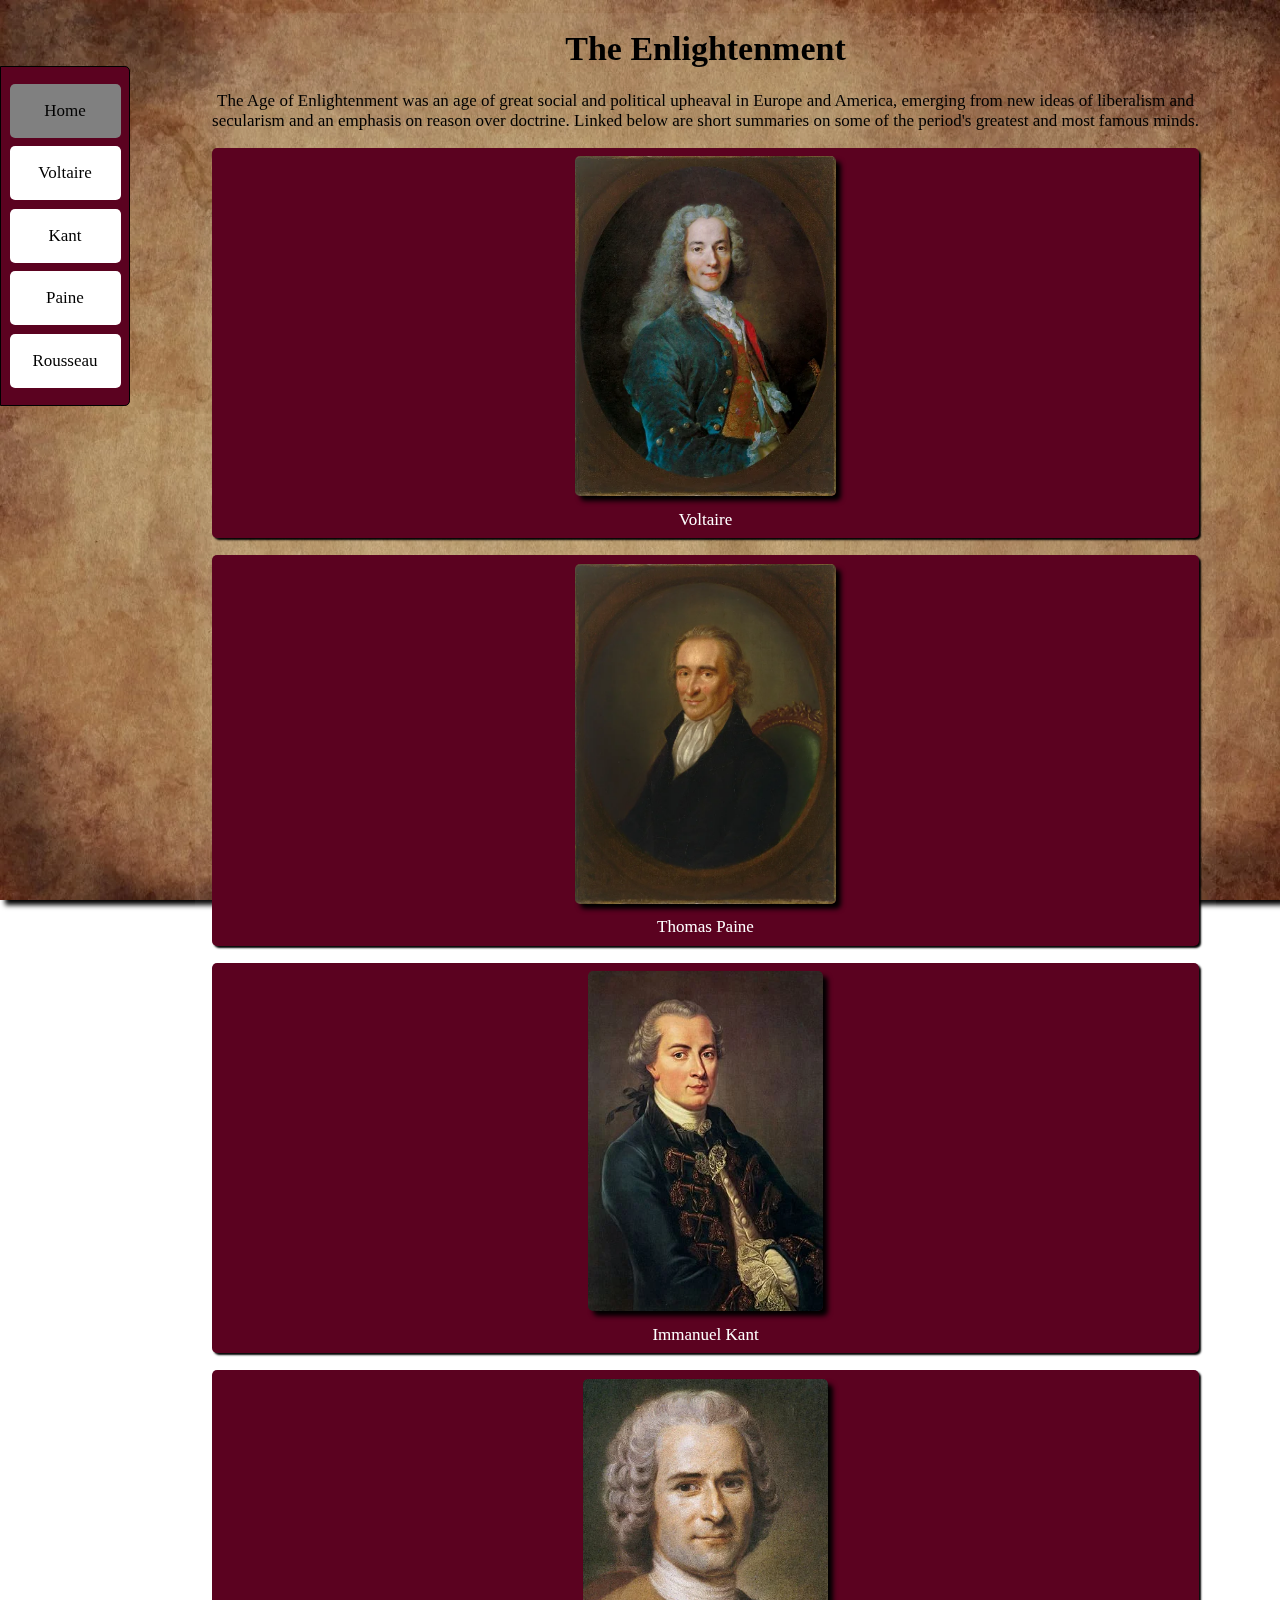
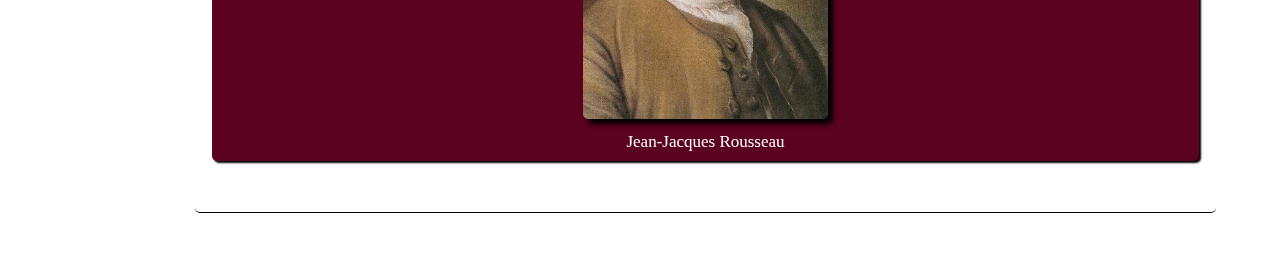
<file: index.html>
<!DOCTYPE html>
<html lang="en">
	<head>
		<meta charset="utf-8" />
		<meta name="viewport" content="width=device-width, initial-scale=1.0">
		<title>Enlightenment</title>
		<link rel="stylesheet" href="styles.css" />
	</head>
	<body>
		<img class="bg" src="images/parchment.jpeg" srcset="images/parchment-small.webp 480w, images/parchment-medium.webp 1280w, images/parchment-large.jpeg 2244w" sizes="100vw" alt="parchment">
		<nav id="interpage">
			<ul>
				<li class="real">Philosophers</li>
				<li>
					<ul class="dropdown-content">
						<li><a href="">Home</a></li>
						<li><a href="voltaire.html">Voltaire</a></li>
						<li><a href="kant.html">Kant</a></li>
						<li><a href="paine.html">Paine</a></li>
						<li><a href="rousseau.html">Rousseau</a></li>
					</ul>
				</li>
			</ul>
			<!-- <ul>
				<li class="real">History</li>
				<li>
					<ul class="dropdown-content">
						<li><a href="blah.html">blah</a></li>
						<li><a href="blah.html">blah</a></li>
						<li><a href="blah.html">blah</a></li>
					</ul>
				</li>
			</ul> -->
			<section class="sidebar">
				<ul>
					<li><a href="">Home</a></li>
                    <li><a href="voltaire.html">Voltaire</a></li>
                    <li><a href="kant.html">Kant</a></li>
                    <li><a href="paine.html">Paine</a></li>
                    <li><a href="rousseau.html">Rousseau</a></li>
				</ul>
            </section>
		</nav>
		<main>
			<article>
				<h1>The Enlightenment</h1>
				<p>The Age of Enlightenment was an age of great social and political upheaval in Europe and America, emerging from new ideas of liberalism and secularism and an emphasis on reason over doctrine. Linked below are short summaries on some of the period's greatest and most famous minds.</p>
				<figure>
					<a href="voltaire.html">
						<img src="images/voltaire.webp" alt="Voltaire">
					</a>
					<figcaption>Voltaire</figcaption>
				</figure>
				<figure>
					<a href="paine.html">
						<img src="images/paine.webp" alt="Thomas Paine">
					</a>
					<figcaption>Thomas Paine</figcaption>
				</figure>
				<figure>
					<a href="kant.html">
						<img src="images/kant.webp" alt="Immanuel Kant">
					</a>
					<figcaption>Immanuel Kant</figcaption>
				</figure>
				<figure>
					<a href="rousseau.html">
						<img src="images/rousseau.webp" alt="Jean-Jacques Rousseau">
					</a>
					<figcaption>Jean-Jacques Rousseau</figcaption>
				</figure>
			</article>
		</main>
	</body>
</html>
</file>
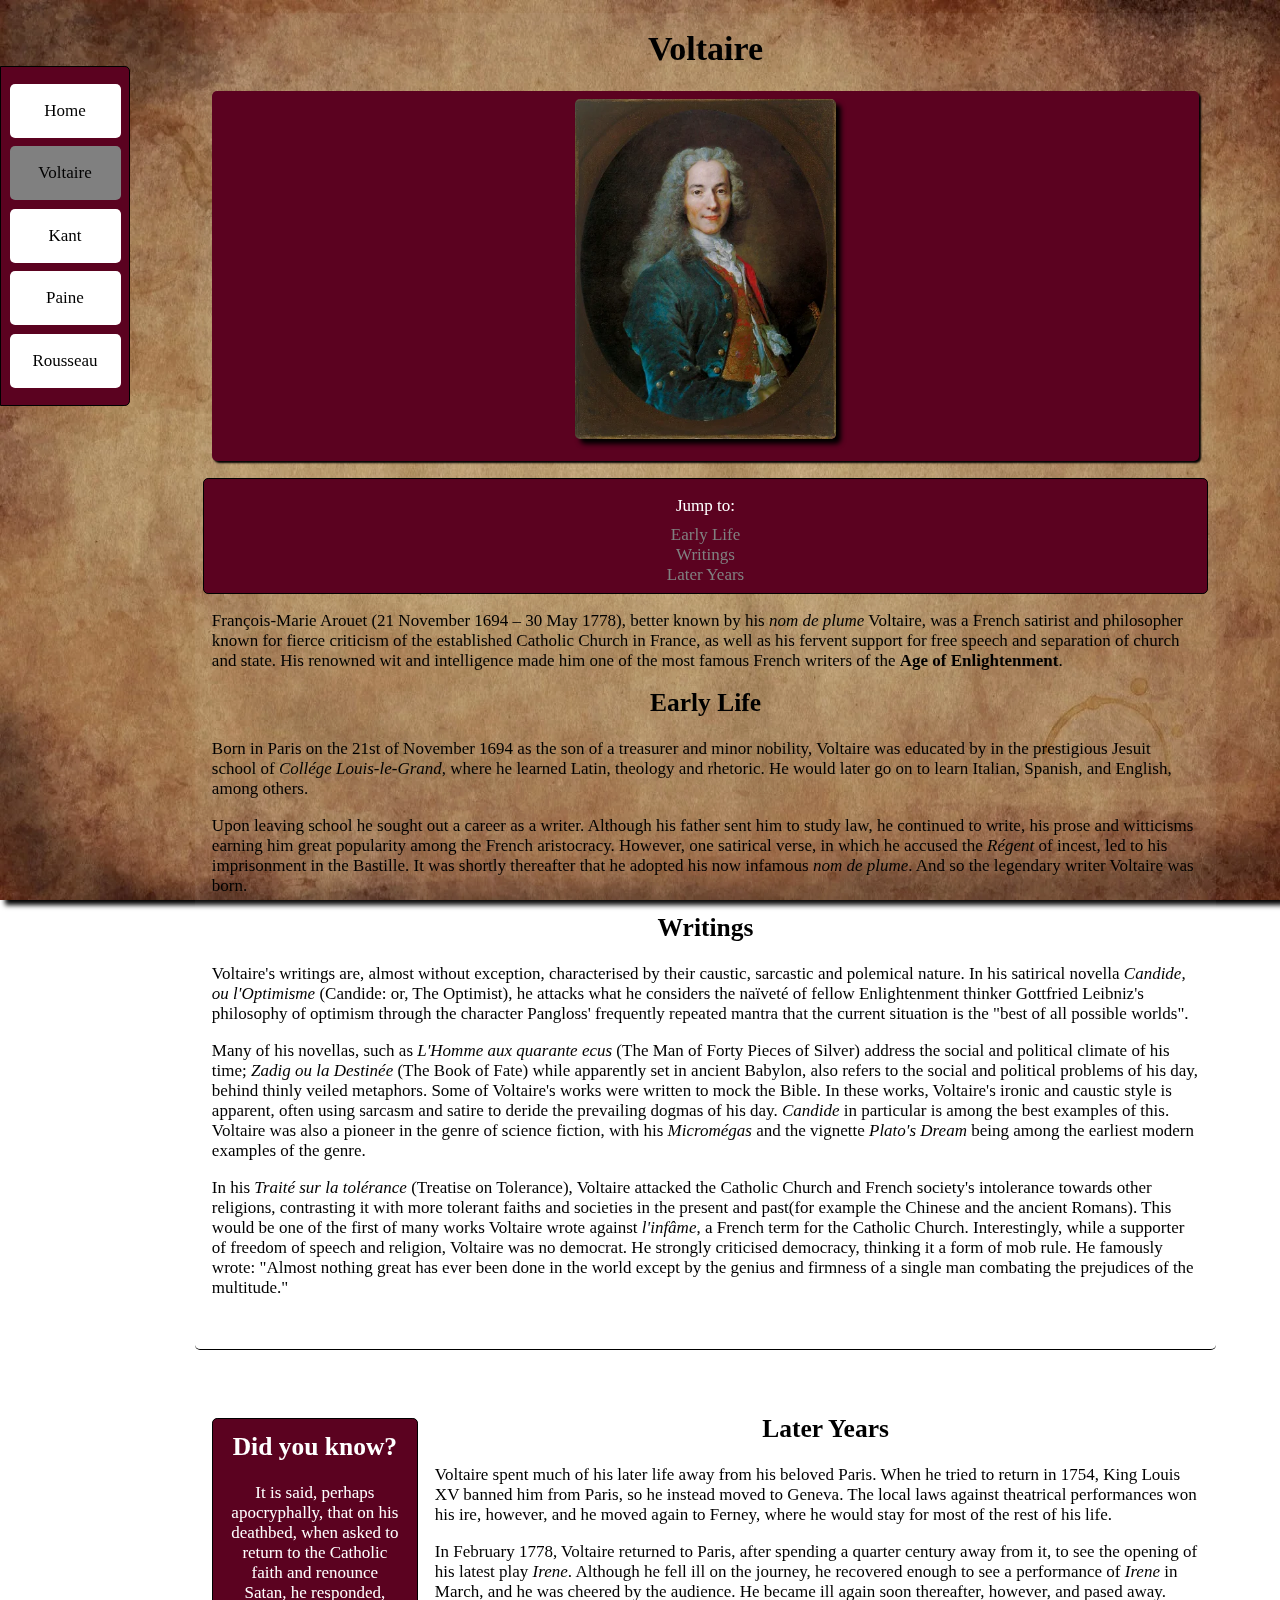
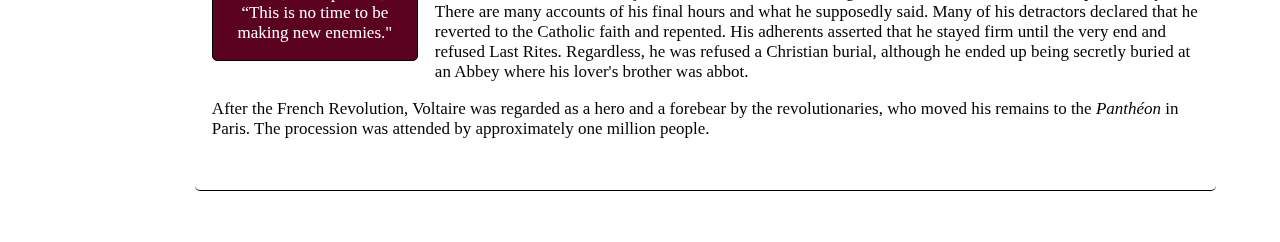
<file: voltaire.html>
<!DOCTYPE html>
<html lang="en">
	<head>
		<meta charset="utf-8" />
		<meta name="viewport" content="width=device-width, initial-scale=1.0">
		<title>Voltaire</title>
		<link rel="stylesheet" href="styles.css" />
		<link rel="shortcut icon" href="images/favicon.ico" type="image/x-icon">
	</head>
	<body>
		<img class="bg" src="images/parchment.jpeg" srcset="images/parchment-small.webp 480w, images/parchment-medium.webp 1280w, images/parchment-large.jpeg 2244w" sizes="100vw" alt="parchment"> <!-- makes the site load a background image proportional to user screen size, preventing users wastefulling downloading images much bigger than they need -->
		<nav id="interpage">
			<ul>
				<li class="real"><a href="index.html">Home</a></li>
			</ul>
			<ul>
				<li class="real">Philosophers</li>
				<li>
					<ul class="dropdown-content">
						<li><a href="">Voltaire</a></li>
						<li><a href="kant.html">Kant</a></li>
						<li><a href="paine.html">Paine</a></li>
						<li><a href="rousseau.html">Rousseau</a></li>
					</ul>
				</li>
			</ul>
			<section class="sidebar">
				<ul>
					<li><a href="index.html">Home</a></li>
					<li><a href="">Voltaire</a></li>
					<li><a href="kant.html">Kant</a></li>
					<li><a href="paine.html">Paine</a></li>
					<li><a href="rousseau.html">Rousseau</a></li>
				</ul>
            </section>
		</nav>
		<main>
			<article>
                <h1>Voltaire</h1>
				<figure>
					<img src="images/voltaire.webp" alt="A portrait of Voltaire.">
					<figcaption></figcaption>
				</figure>
				<nav>
					<p>Jump to:</p>
					<ul>
						<li><a href="#section1">Early Life</a></li>
						<li><a href="#section2">Writings</a></li>
						<li><a href="#section3">Later Years</a></li>
					</ul>
				</nav>
				<section>
					<p><span lang="fr">Fran&ccedil;ois-Marie Arouet</span> (21 November 1694 – 30 May 1778), better known by his <i lang="fr">nom de plume</i> Voltaire, was a French satirist and philosopher known for fierce criticism of the established Catholic Church in France, as well as his fervent support for free speech and separation of church and state. His renowned wit and intelligence made him one of the most famous French writers of the <b>Age of Enlightenment</b>.</p>
				</section>
				<section id="section1">
					<h2>Early Life</h2>
					<p>Born in Paris on the 21st of November 1694 as the son of a treasurer and minor nobility, Voltaire was educated by in the prestigious Jesuit school of <i lang="fr">Coll&eacute;ge Louis-le-Grand</i>, where he learned Latin, theology and rhetoric. He would later go on to learn Italian, Spanish, and English, among others.</p>
					<p>Upon leaving school he sought out a career as a writer. Although his father sent him to study law, he continued to write, his prose and witticisms earning him great popularity among the French aristocracy. However, one satirical verse, in which he accused the <i lang="fr">Régent</i> of incest, led to his imprisonment in the Bastille. It was shortly thereafter that he adopted his now infamous <i lang="fr">nom de plume</i>. And so the legendary writer Voltaire was born.</p>
				</section>
				<section id="section2">
					<h2>Writings</h2>
					<p>Voltaire's writings are, almost without exception, characterised by their caustic, sarcastic and polemical nature. In his satirical novella <i lang="fr">Candide, ou l'Optimisme</i> (Candide: or, The Optimist), he attacks what he considers the na&iuml;vet&eacute; of fellow Enlightenment thinker Gottfried Leibniz's philosophy of optimism through the character Pangloss' frequently repeated mantra that the current situation is the "best of all possible worlds".</p>
					<p>Many of his novellas, such as <i lang="fr">L'Homme aux quarante ecus</i> (The Man of Forty Pieces of Silver) address the social and political climate of his time; <i lang="fr">Zadig ou la Destin&eacute;e</i> (The Book of Fate) while apparently set in ancient Babylon, also refers to the social and political problems of his day, behind thinly veiled metaphors. Some of Voltaire's works were written to mock the Bible. In these works, Voltaire's ironic and caustic style is apparent, often using sarcasm and satire to deride the prevailing dogmas of his day. <i lang="fr">Candide</i> in particular is among the best examples of this. Voltaire was also a pioneer in the genre of science fiction, with his <i lang="fr">Micromégas</i> and the vignette <i>Plato's Dream</i> being among the earliest modern examples of the genre.</p>
					<p>In his <i lang="fr">Trait&eacute; sur la tol&eacute;rance</i> (Treatise on Tolerance), Voltaire attacked the Catholic Church and French society's intolerance towards other religions, contrasting it with more tolerant faiths and societies in the present and past(for example the Chinese and the ancient Romans). This would be one of the first of many works Voltaire wrote against <i lang="fr">l'inf&acirc;me</i>, a French term for the Catholic Church. Interestingly, while a supporter of freedom of speech and religion, Voltaire was no democrat. He strongly criticised democracy, thinking it a form of mob rule. He famously wrote: "Almost nothing great has ever been done in the world except by the genius and firmness of a single man combating the prejudices of the multitude."
				</section>
			</article>
			<article>
				<section id="didyouknow">
					<h2>Did you know?</h2>
					<p>It is said, perhaps apocryphally, that on his deathbed, when asked to return to the Catholic faith and renounce Satan, he responded, “This is no time to be making new enemies."</p>
				</section>
				<section id="section3">
					<h2>Later Years</h2>
					<p>Voltaire spent much of his later life away from his beloved Paris. When he tried to return in 1754, King <span lang="fr">Louis</span> XV banned him from Paris, so he instead moved to Geneva. The local laws against theatrical performances won his ire, however, and he moved again to Ferney, where he would stay for most of the rest of his life.</p> 
					<p>In February 1778, Voltaire returned to Paris, after spending a quarter century away from it, to see the opening of his latest play <i>Irene</i>. Although he fell ill on the journey, he recovered enough to see a performance of <i>Irene</i> in March, and he was cheered by the audience. He became ill again soon thereafter, however, and pased away. There are many accounts of his final hours and what he supposedly said. Many of his detractors declared that he reverted to the Catholic faith and repented. His adherents asserted that he stayed firm until the very end and refused Last Rites. Regardless, he was refused a Christian burial, although he ended up being secretly buried at an Abbey where his lover's brother was abbot.</p>
					<p>After the French Revolution, Voltaire was regarded as a hero and a forebear by the revolutionaries, who moved his remains to the <i lang="fr">Panth&eacute;on</i> in Paris. The procession was attended by approximately one million people.</p>
				</section>
				<!-- <figure>
					<video controls>
						<source src="videos/dog.mp4" type="video/mp4">
						Your browser does not support the video tag.
					</video>
				</figure> -->
			</article>
		</main>
	</body>
</html>
</file>
<file: styles.css>
html {
    /*background-image: url("images/parchment-small.webp");*/
    /* background-repeat: no-repeat; */
    /* background-size: cover; */
    /*background-position: center;*/
	/*background-size: cover;*/
	height: 95vh;
	--element-bg-colour: #5B0220;
    --white: #dcdcdc;
}
* {
    font-family: "Georgia", Times, serif;
    /*line-height: 1.2;*/
    border-radius: 0.3em;
}
body {
	/* max-width: 100%; */
    font-size: 17px;
	margin: 0; /* fixes problem where a sliver of the background image would appear above the header image */
    margin-left: auto;
	margin-right: auto;
	height: 100%;
}
header { 
    text-align: center;
}
.header {
	min-width: 100%;
	min-height: 100%;
    z-index: -9;
    position: relative;
    margin-left: auto;
    margin-right: auto;
	top: 0;
    border-top-left-radius: 0;
    border-top-right-radius: 0; /*removes ugly white space at top left and right corners */
}
.bg { /*background image, had to do it by a real image in the HTML to make it work nicely on both phone and any size pc screen. Anything I did to fix for one caused tiling or blurriness for the other.*/
    min-width: 100%;
	min-height: 100%;
    z-index: -10;
    position: fixed;
    margin-left: auto;
    margin-right: auto;
	top: 0;
    border-radius: 0;
}
main {
	background-color: rgba(255, 255, 255, 0.04);
    margin-left: auto; 
    margin-right: auto;
}
section {
    break-inside: avoid;
}
article {
	border-bottom: 1px solid black;
    border-bottom-width: thin;
	margin-bottom: 3em;
	padding-bottom: 2em;
    column-width: 30em;
	/* column-count: 2; */
    column-fill: auto;
}
#didyouknow, .quote {
	border: 1px solid black;
	background-color: var(--element-bg-colour);
	float: left;
	width: 12em;
	margin: 1em;
}
.quote {
    float: right;
}
p {
    margin-left: 0.5em;
    margin-right: 0.5em;
}
h1~p {
	text-align: center;
	column-span: all;
}
nav>p {
	margin-bottom: 0em;
}

/* nav stuff */
nav>ul {
	position: relative;
	display: inline-block;
}
.dropdown-content {
	display: none;
	position: absolute;
    top: 2em;
    border: 0.1em solid black;
    background-color: white;
    padding: 0;
	left: 0;
	width: inherit;
}
#interpage>ul:hover .dropdown-content {
	display: block;
}
.sidebar {
    display: none;
    margin: 0;
    padding: 0;
    left: 0;
    margin-top: 5%;
    border-top-left-radius: 0;
    border-bottom-left-radius: 0;
    min-width: 10%;
	background-color: inherit;
    border: 0.1em solid black;
    position: fixed;
    /* height: 20%; */
    overflow: auto;
}
nav ul {
    list-style: none;
	margin-bottom: auto;
    margin-top: auto;
	padding: 0.5em;
}
#interpage li {
    display: inline;
    background-color: inherit;
}
#interpage li.real {
	padding-left: 2em;
	padding-right: 2em;
}
#interpage li.real>a {
	display: inline-block;
    color: white;
    padding: 0;
}
#interpage li.real>a:hover {
	background-color: var(--element-bg-colour);
}
.dropdown-content>li {
	padding: 0;
}
#interpage>ul>li {
    text-decoration: none;
	width: 100%
}
nav, #didyouknow, .quote, figure {
    color: white;
    background-color: var(--element-bg-colour);
	break-inside: avoid;
    text-align: center;
}
a {
	color: grey;
    text-decoration: none;
}
#interpage a {
    padding: 1em;
    margin-top: 0.5em;
    margin-bottom: 0.5em;
	color: black;
	display: block;
    text-decoration: none;
}
#interpage a[href = ""] {
	background-color: gray;
}
#interpage a:hover {
    background-color: #A9A9A9;
}
article>nav {
	border: 1px solid black;
	margin-left: 0.5em;
    margin-right: 0.5em;
    margin-bottom: 1em;
}
/*  */


/* IMAGE STUFF */
figure {
    text-align: center;
	/* background-image: url("images/leather.webp"); */
    background-color: var(--element-bg-colour);
    padding: 0.5em;
    margin-left: auto;
    margin-right: auto;
	box-shadow: 2px 2px 2px black;
	break-inside: avoid;
}
a img:hover {
	transform: scale(1.02, 1.02);
	box-shadow: 7.5px 7.5px 7.5px black;
	/* opacity: 0.5 */
}
@media only screen and (max-width: 60em) {
    figure {
        width: 90%
    }
}
img {
    height: 20em;
    max-width: 90%;
    /* width: 15em; */
    left: 0;
    box-shadow: 5px 5px 5px black;
    margin-bottom: 0.5em;
}
@media only screen and (max-width: 60em) {
    img {
        height: 15em;
        /* width: 10em; */
    }
}
video {
    width: 320px;
    height: auto;
    max-width: 95%;
}
/*  */

/* Headings etc. */
h1 {
    column-span: all;
}
h1, h2 {
    text-align: center;
    margin-top: 0.5em;
}
/*  */


/* table stuff */
table {
    border-collapse: collapse;
    column-span: all;
    margin-bottom: 0.5em;
    margin-left: auto;
    margin-right: auto;
}

td {
    text-align: right;
    background-color: #dcdcdc;
}

th {
    text-align: center;
    background-color: var(--element-bg-colour);
}

td, th {
    vertical-align: middle;
    border: 1px solid black;
    border-radius: 0;
}
/*  */


@media (pointer:none), (pointer:coarse) { /* Fixes an error where the background img doesn't scroll with the phone screen when you drag */
	html {
		overflow-y: auto;
		height: 100vh;
	}
	body {
		overflow-y: scroll;
	}
}

@media only screen and (min-width: 60em) {
    .sidebar {
        display: block;
    }
	.sidebar a {
        background-color: white;
    }
    .dropdown-content, #interpage>ul {
        display: none;
    }
	body {
		display: grid;
		grid-template-areas:
			'header header header header header'
			'menu main main main right'
			'menu footer footer footer footer';
	}
	header {
		grid-area: header;
	}
    main {
		margin-top: 1%;
        margin-left: 15%;
		width: 80%;
		max-width: 80%;
		/* max-height: 95vh; */
		grid-area: main;
	}
	figure {
		margin-top: 0%;
		margin-left: 1em;
		margin-right: 1em;
	}
	p {
        margin-left: 1em;
        margin-right: 1em;
    }
	#interpage {
		grid-area: menu;
		margin: 0.1em;
        width: 0;
	}
	main>nav {
        margin-left: 1em;
        margin-right: 1em;
    }
}
</file>
